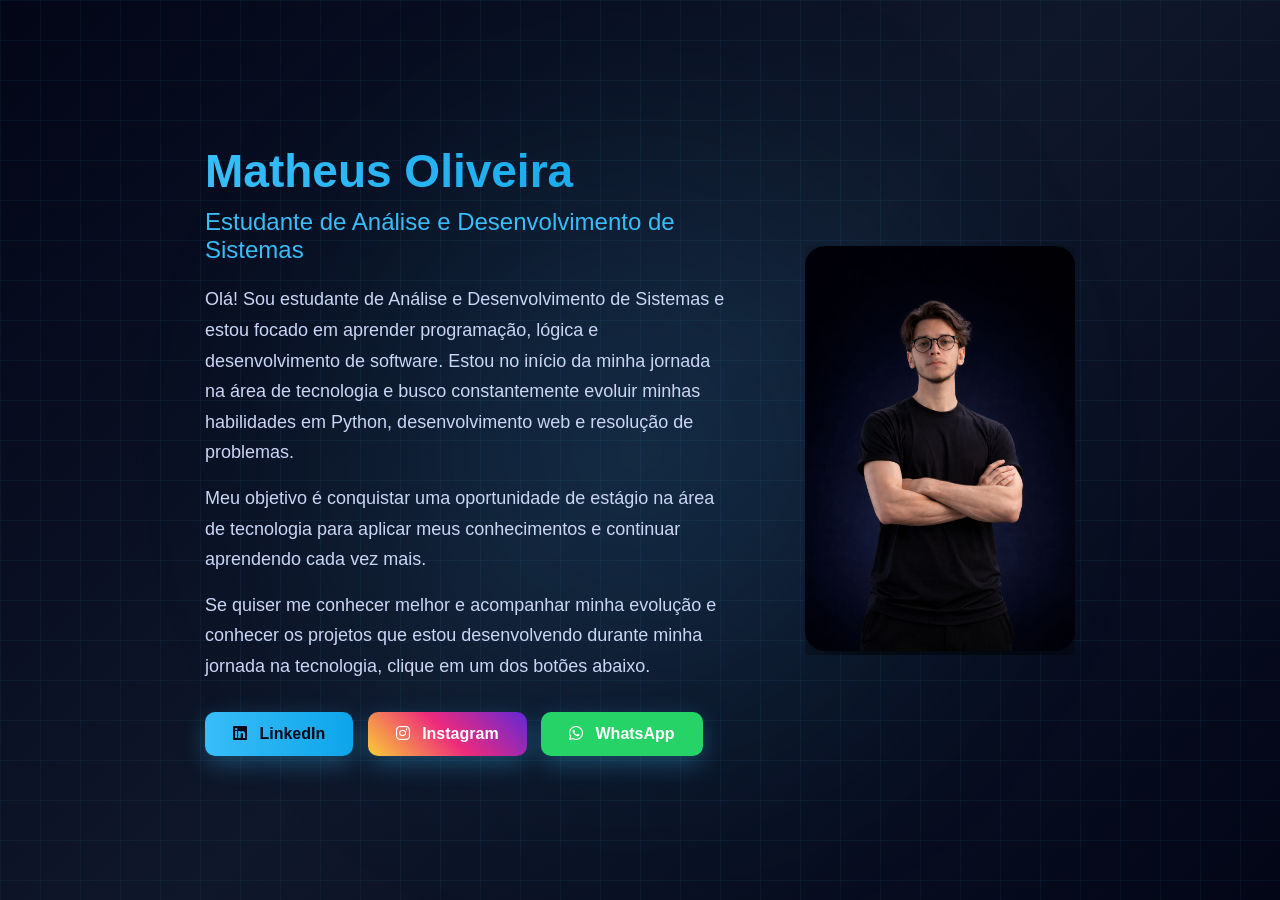
<file: Index.html>
<!DOCTYPE html>
<html lang="pt-br">
<head>

<meta charset="UTF-8">
<meta name="viewport" content="width=device-width, initial-scale=1.0">

<title>Matheus Oliveira | Estudante de ADS</title>

<link rel="stylesheet" href="https://cdnjs.cloudflare.com/ajax/libs/font-awesome/6.5.0/css/all.min.css">

<style>

*{
margin:0;
padding:0;
box-sizing:border-box;
}

body{
font-family:'Segoe UI', Tahoma, Geneva, Verdana, sans-serif;
background:linear-gradient(135deg,#020617,#0f172a,#020617);
color:white;
min-height:100vh;
display:flex;
align-items:center;
justify-content:center;
overflow:hidden;
}

/* FUNDO TECNOLÓGICO GRID */

body::before{
content:"";
position:fixed;
top:0;
left:0;
width:100%;
height:100%;

background:
linear-gradient(rgba(56,189,248,0.06) 1px, transparent 1px),
linear-gradient(90deg, rgba(56,189,248,0.06) 1px, transparent 1px);

background-size:40px 40px;

z-index:-2;
}

/* LUZ NEON (LED TECH) */

body::after{
content:"";
position:fixed;
top:50%;
left:50%;
width:800px;
height:800px;

background:radial-gradient(circle,#38bdf8 0%, transparent 70%);

transform:translate(-50%,-50%);
opacity:0.18;
filter:blur(120px);

animation:pulse 6s infinite alternate;

z-index:-3;
}

@keyframes pulse{
from{
transform:translate(-50%,-50%) scale(1);
opacity:0.15;
}
to{
transform:translate(-50%,-50%) scale(1.3);
opacity:0.25;
}
}

/* container */

.container{
display:flex;
align-items:center;
justify-content:center;
gap:80px;
padding:60px;
max-width:1200px;
animation:fadeIn 1.2s ease;
}

/* texto */

.texto{
max-width:520px;
}

h1{
font-size:46px;
margin-bottom:10px;
background:linear-gradient(90deg,#38bdf8,#0ea5e9);
-webkit-background-clip:text;
-webkit-text-fill-color:transparent;
}

h2{
margin-bottom:20px;
color:#38bdf8;
font-weight:500;
}

p{
font-size:18px;
line-height:1.7;
color:#cbd5f5;
margin-bottom:15px;
}

/* FOTO */

.foto{
position:relative;
overflow:hidden;
}

.foto img{
width:270px;
border-radius:20px;
box-shadow:0 20px 60px rgba(0,0,0,0.7);
transition:0.4s;
}

.foto:hover img{
transform:scale(1.05) rotate(1deg);
}

/* caixa escondida */

.info{
position:absolute;
bottom:0;
left:0;
width:100%;

background:rgba(2,6,23,0.95);
color:#38bdf8;

padding:16px;
text-align:center;

transform:translateY(100%);
transition:0.4s;

border-bottom-left-radius:20px;
border-bottom-right-radius:20px;

font-weight:600;
}

/* aparece somente quando passa o mouse */

.foto:hover .info{
transform:translateY(0);
}

/* linha menor */

.info span{
display:block;
font-size:14px;
margin-top:4px;
color:#cbd5f5;
font-weight:400;
letter-spacing:1px;
}

/* botões */

.botao{
display:inline-block;
margin-top:15px;
margin-right:10px;
padding:13px 28px;
border-radius:10px;
background:linear-gradient(90deg,#38bdf8,#0ea5e9);
color:#020617;
font-weight:600;
text-decoration:none;
border:none;
cursor:pointer;
transition:0.3s;
box-shadow:0 8px 25px rgba(56,189,248,0.3);
}

.botao:hover{
transform:translateY(-3px);
box-shadow:0 12px 35px rgba(56,189,248,0.5);
}

/* ícones */

.botao i{
margin-right:8px;
}

/* cores específicas */

.instagram{
background:linear-gradient(45deg,#f9ce34,#ee2a7b,#6228d7);
color:white;
}

.whatsapp{
background:#25D366;
color:white;
}

.whatsapp:hover{
background:#1ebe5d;
}

/* animação */

@keyframes fadeIn{
from{
opacity:0;
transform:translateY(20px);
}
to{
opacity:1;
transform:translateY(0);
}
}

/* responsivo */

@media (max-width:900px){

.container{
flex-direction:column;
text-align:center;
gap:40px;
padding:40px;
}

.foto img{
width:220px;
}

.info{
transform:translateY(0);
}

h1{
font-size:36px;
}

p{
font-size:16px;
}

}

</style>
</head>

<body>

<div class="container">

<div class="texto">

<h1>Matheus Oliveira</h1>

<h2>Estudante de Análise e Desenvolvimento de Sistemas</h2>

<p>
Olá! Sou estudante de Análise e Desenvolvimento de Sistemas e estou focado em aprender
programação, lógica e desenvolvimento de software. Estou no início da minha jornada
na área de tecnologia e busco constantemente evoluir minhas habilidades em
Python, desenvolvimento web e resolução de problemas.
</p>

<p>
Meu objetivo é conquistar uma oportunidade de estágio na área de tecnologia
para aplicar meus conhecimentos e continuar aprendendo cada vez mais.
</p>

<p>
Se quiser me conhecer melhor e acompanhar minha evolução e conhecer os projetos que estou desenvolvendo
durante minha jornada na tecnologia, clique em um dos botões abaixo.
</p>

<a class="botao" href="https://www.linkedin.com/in/matheus-oliveira-971b003a2" target="_blank">
<i class="fa-brands fa-linkedin"></i> LinkedIn
</a>

<a class="botao instagram" href="https://www.instagram.com/otheus.oliveira" target="_blank">
<i class="fa-brands fa-instagram"></i> Instagram
</a>

<a class="botao whatsapp" href="https://wa.me/5511916743110" target="_blank">
<i class="fa-brands fa-whatsapp"></i> WhatsApp
</a>

</div>

<div class="foto">

<img src="foto.jpg" alt="Foto de Matheus">

<div class="info">
Future Software Developer 💻
<span>Est. 2004</span>
</div>

</div>

</div>

</body>
</html>
</file>
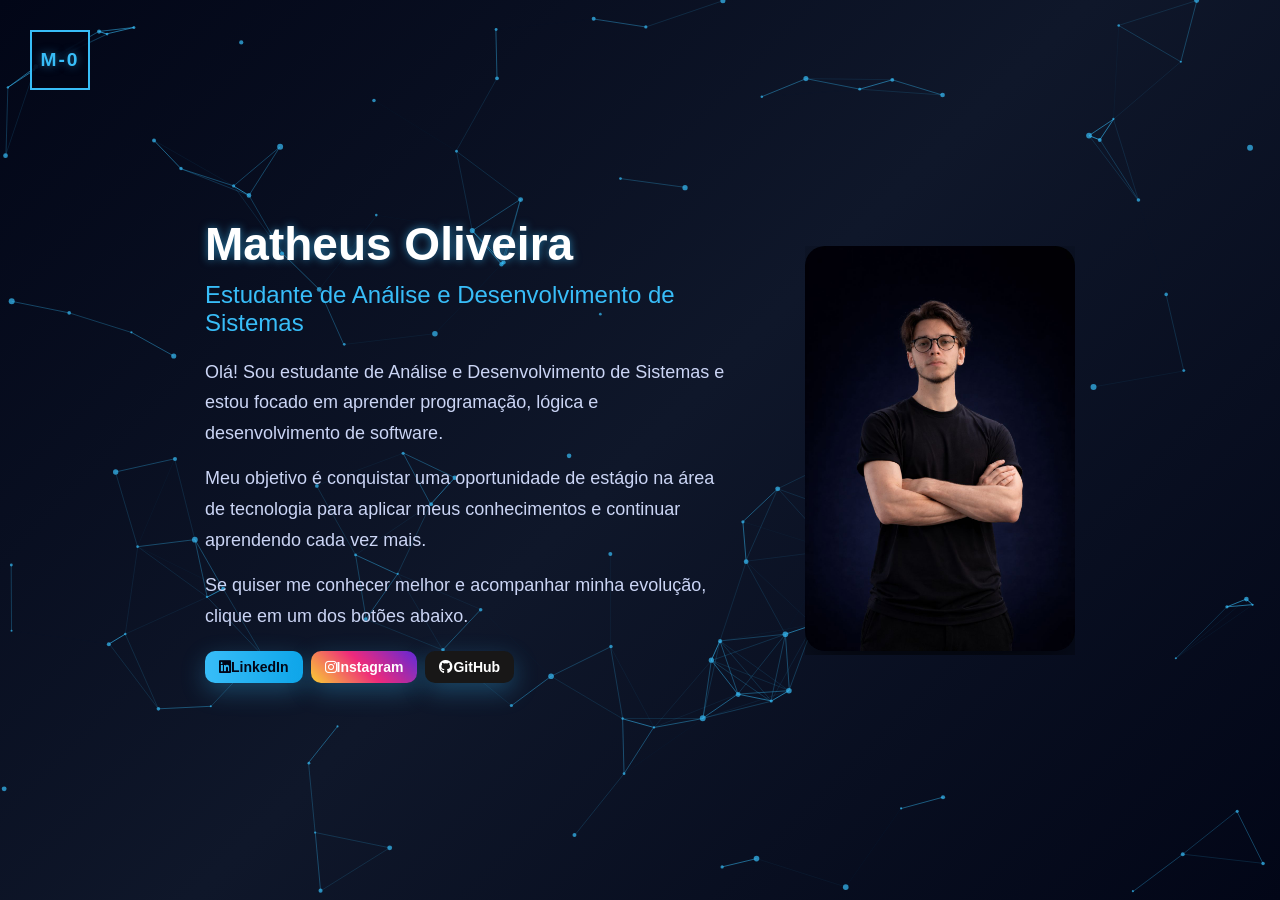
<file: index.html>
<!DOCTYPE html>
<html lang="pt-br">
<head>
    <meta charset="UTF-8">
    <meta name="viewport" content="width=device-width, initial-scale=1.0, maximum-scale=1.0, user-scalable=no">
    <meta name="theme-color" content="#020617">
    <title>M-O | Matheus Oliveira</title>
    <link rel="stylesheet" href="https://cdnjs.cloudflare.com/ajax/libs/font-awesome/6.5.0/css/all.min.css">

    <style>
        html, body {
            background: #020617;
            margin: 0;
            padding: 0;
            overflow-x: hidden;
            overflow-y: auto;
            width: 100%;
            height: 100%;
        }

        *{
            margin:0;
            padding:0;
            box-sizing:border-box;
        }

        body {
            font-family: 'Segoe UI', Tahoma, Geneva, Verdana, sans-serif;
            background: linear-gradient(135deg, #020617, #0f172a, #020617);
            color: white;
            min-height: 100vh;
            display: flex;
            align-items: center;
            justify-content: center;
        }

        /* --- MENU CIRCULAR M-O --- */
        .menu-container {
            position: fixed;
            top: 30px;
            left: 30px;
            z-index: 200;
        }

        .logo-mo-trigger {
            width: 60px;
            height: 60px;
            border: 2px solid #38bdf8;
            background: rgba(2, 6, 23, 0.9);
            color: #38bdf8;
            font-weight: 800;
            font-size: 1.2rem;
            display: flex;
            align-items: center;
            justify-content: center;
            cursor: pointer;
            letter-spacing: 2px;
            text-shadow: 0 0 10px rgba(56, 189, 248, 0.5);
            transition: 0.5s cubic-bezier(0.68, -0.55, 0.265, 1.55);
        }

        .menu-container.active .logo-mo-trigger {
            transform: rotate(45deg);
            color: #fff;
            border-color: #fff;
        }

        .menu-items {
            position: absolute;
            top: 0; left: 0;
            list-style: none;
            transition: 0.5s;
            opacity: 0;
            pointer-events: none;
        }

        .menu-container.active .menu-items {
            opacity: 1;
            pointer-events: auto;
        }

        .menu-item {
            position: absolute;
            top: 0; left: 0;
            transition: 0.5s;
            transition-delay: calc(0.1s * var(--i));
        }

        .menu-container.active .menu-item:nth-child(1) { transform: translateY(80px); }
        .menu-container.active .menu-item:nth-child(2) { transform: translateX(80px); }
        .menu-container.active .menu-item:nth-child(3) { transform: translate(60px, 60px); }

        .menu-link {
            width: 50px;
            height: 50px;
            background: #38bdf8;
            color: #020617;
            border-radius: 50%;
            display: flex;
            align-items: center;
            justify-content: center;
            text-decoration: none;
            box-shadow: 0 0 15px rgba(56, 189, 248, 0.4);
            transition: 0.3s;
            cursor: pointer;
        }

        .menu-link:hover { background: #fff; transform: scale(1.1); }

        /* --- FUNDO DE PARTÍCULAS --- */
        #particle-canvas {
            position: fixed;
            top: 0; left: 0; width: 100%; height: 100%;
            z-index: 1;
            pointer-events: none;
        }

        /* --- CONTAINER PRINCIPAL --- */
        .container {
            display: flex;
            align-items: center;
            justify-content: center;
            gap: 80px;
            padding: 60px;
            max-width: 1200px;
            position: relative;
            z-index: 10;
            animation: fadeIn 1.2s ease;
            width: 100%;
        }

        .texto { max-width: 520px; width: 100%; }

        h1 {
            font-size: 46px;
            margin-bottom: 10px;
            color: #fff;
            cursor: pointer;
            text-shadow: 0 0 8px rgba(56, 189, 248, 0.6);
            animation: neonPulse 3s infinite alternate;
        }

        @keyframes neonPulse {
            from { text-shadow: 0 0 5px rgba(56, 189, 248, 0.5), 0 0 10px rgba(56, 189, 248, 0.3); }
            to { text-shadow: 0 0 15px rgba(56, 189, 248, 0.8), 0 0 25px rgba(56, 189, 248, 0.6); }
        }

        h2 { margin-bottom: 20px; color: #38bdf8; font-weight: 500; }
        p { font-size: 18px; line-height: 1.7; color: #cbd5f5; margin-bottom: 15px; }

        /* --- FOTO E TARJA (PADRÃO DESKTOP) --- */
        .foto { position: relative; overflow: hidden; flex-shrink: 0; }
        .foto img { width: 270px; border-radius: 20px; box-shadow: 0 20px 60px rgba(0,0,0,0.7); transition: 0.4s; z-index: 5; position: relative; }
        .foto:hover img { transform: scale(1.05) rotate(1deg); }

        .info {
            position: absolute; bottom: 0; left: 0; width: 100%; background: rgba(2, 6, 23, 0.95);
            color: #38bdf8; padding: 16px; text-align: center; transform: translateY(100%);
            transition: 0.4s; border-bottom-left-radius: 20px; border-bottom-right-radius: 20px; font-weight: 600;
            z-index: 10;
        }
        .foto:hover .info { transform: translateY(0); }
        .info span { display: block; font-size: 14px; margin-top: 4px; color: #cbd5f5; font-weight: 400; }

        .botoes { display: flex; flex-wrap: wrap; gap: 8px; margin-top: 20px; }
        .botao {
            display: flex; align-items: center; justify-content: center;
            padding: 8px 14px; font-size: 14px; border-radius: 10px;
            background: linear-gradient(90deg,#38bdf8,#0ea5e9);
            color: #020617; font-weight: 600; text-decoration: none;
            transition: 0.3s; box-shadow: 0 8px 25px rgba(56, 189, 248, 0.3);
        }
        .botao:hover { transform: translateY(-3px); box-shadow: 0 12px 35px rgba(56, 189, 248, 0.5); }
        .instagram { background: linear-gradient(45deg,#f9ce34,#ee2a7b,#6228d7); color: white; }
        .github { background: #181717; color: white; }

        /* --- MODAL DO CURRÍCULO --- */
        .cv-modal {
            display: none; position: fixed; top: 0; left: 0; width: 100%; height: 100%;
            background: rgba(2, 6, 23, 0.95); z-index: 900;
            justify-content: center; align-items: center;
            backdrop-filter: blur(10px); padding: 20px;
        }
        .cv-modal.active { display: flex; animation: fadeIn 0.4s ease; }
        
        .cv-content {
            background: #0f172a; width: 100%; max-width: 800px; max-height: 90vh;
            border-radius: 20px; border: 1px solid #38bdf8; overflow-y: auto; padding: 40px;
            position: relative; box-shadow: 0 0 50px rgba(56, 189, 248, 0.2);
        }
        .close-cv { position: absolute; top: 20px; right: 20px; color: #38bdf8; font-size: 24px; cursor: pointer; }

        .cv-header { border-bottom: 1px solid rgba(56, 189, 248, 0.3); padding-bottom: 20px; margin-bottom: 30px; }
        .cv-grid { display: grid; grid-template-columns: 1fr 1fr; gap: 30px; }
        .cv-section h3 { color: #38bdf8; font-size: 1.1rem; margin-bottom: 15px; display: flex; align-items: center; gap: 10px; }
        .skill-tag { 
            display: inline-block; background: rgba(56, 189, 248, 0.1); border: 1px solid #38bdf8;
            padding: 4px 10px; border-radius: 6px; font-size: 12px; margin: 0 5px 10px 0; color: #38bdf8;
        }
        .project-item { margin-bottom: 15px; border-left: 2px solid #1e293b; padding-left: 10px; }
        .project-item strong { color: #fff; font-size: 14px; display: block; }
        .project-item span { color: #cbd5f5; font-size: 12px; }

        @keyframes fadeIn { from { opacity: 0; transform: translateY(20px); } to { opacity: 1; transform: translateY(0); } }

        /* ============================================================
           APENAS PARA MOBILE E TABLETS (Alterações isoladas aqui)
           ============================================================ */
        @media (max-width: 900px) {
            body { display: block; overflow-y: auto; }
            .container { 
                flex-direction: column; 
                text-align: center; 
                padding: 120px 25px 40px 25px; 
                width: 100%; 
                gap: 40px;
                align-items: center;
            }

            /* Foto e Tarja: Corrigido para não cortar e aparecer fixa no mobile */
            .foto { 
                order: -1; 
                margin-bottom: 10px; 
                overflow: visible; 
            } 
            .foto img { width: 220px; } 

            .info { 
                transform: translateY(0); /* Sempre visível em telas touch */
                position: relative; 
                border-radius: 0 0 20px 20px; 
                margin-top: -5px; 
                box-shadow: 0 10px 20px rgba(0,0,0,0.3);
            }

            /* Centralização e alinhamento dos botões em stack */
            .botoes { 
                justify-content: center; 
                flex-direction: column; 
                gap: 12px; 
                align-items: center; 
            }
            .botao { 
                width: 100%; 
                max-width: 250px; 
            }

            h1 { font-size: 34px; }
            .cv-grid { grid-template-columns: 1fr; }
        }
    </style>
</head>
<body>

<div class="menu-container" id="techMenu">
    <div class="logo-mo-trigger" onclick="toggleMenu()">M-0</div>
    <ul class="menu-items">
        <li class="menu-item" style="--i:1">
            <div onclick="toggleCV()" class="menu-link" title="Ver Currículo Avançado">
                <i class="fas fa-file-code"></i>
            </div>
        </li>
        <li class="menu-item" style="--i:2">
            <a href="https://github.com/TheusVicente?tab=repositories" target="_blank" class="menu-link" title="Projetos">
                <i class="fas fa-code"></i>
            </a>
        </li>
        <li class="menu-item" style="--i:3">
            <a href="https://wa.me/5511916743110" target="_blank" class="menu-link" style="background: #25D366;">
                <i class="fab fa-whatsapp"></i>
            </a>
        </li>
    </ul>
</div>

<div class="cv-modal" id="cvModal">
    <div class="cv-content">
        <span class="close-cv" onclick="toggleCV()">&times;</span>
        <div class="cv-header">
            <h2 style="color:#fff; margin-bottom:5px;">Matheus Oliveira</h2>
            <p style="color:#38bdf8; font-size:14px;">Desenvolvedor em Formação | Analista de Sistemas | 1º Semestre</p>
        </div>
        
        <div class="cv-grid">
            <div class="cv-section">
                <h3><i class="fas fa-graduation-cap"></i> Educação</h3>
                <p style="font-size:14px; color:#fff;"><strong>ADS - Análise e Desenvolvimento de Sistemas</strong></p>
                <p style="font-size:12px;">1º Semestre | 2026 - Atual</p>
                
                <h3 style="margin-top:25px;"><i class="fas fa-terminal"></i> Projetos em Destaque</h3>
                <div class="project-item">
                    <strong>FinTech Logic (Python)</strong>
                    <span>Scripts avançados para automação de cotação de moedas e simulador de impostos tributários.</span>
                </div>
                <div class="project-item">
                    <strong>Calculadora de Algoritmos</strong>
                    <span>Desenvolvimento de lógica matemática aplicada em Python para automação de tarefas.</span>
                </div>
                <div class="project-item">
                    <strong>Portfólio Web (HTML/CSS)</strong>
                    <span>Criação de interface responsiva com design focado em UX moderno.</span>
                </div>
            </div>

            <div class="cv-section">
                <h3><i class="fas fa-laptop-code"></i> Hard Skills</h3>
                <div>
                    <span class="skill-tag">Python 3.x</span>
                    <span class="skill-tag">JavaScript ES6+</span>
                    <span class="skill-tag">HTML5 / CSS3</span>
                    <span class="skill-tag">Lógica de Programação</span>
                    <span class="skill-tag">Git & GitHub</span>
                    <span class="skill-tag">Scripts de Automação</span>
                </div>

                <h3 style="margin-top:25px;"><i class="fas fa-bullseye"></i> Perfil Profissional</h3>
                <p style="font-size:13px; color:#cbd5f5;">
                    Estudante focado em resolver problemas através de código limpo. Busco meu <strong>primeiro estágio</strong> para colaborar em times de tecnologia e evoluir como desenvolvedor Full Stack.
                </p>
                
                <h3 style="margin-top:25px;"><i class="fas fa-user-check"></i> Soft Skills</h3>
                <p style="font-size:13px; color:#cbd5f5;">
                    • Aprendizado Autodidata<br>
                    • Comunicação Assertiva<br>
                    • Mentalidade de Crescimento (Growth Mindset)
                    • Resolução de Problemas Lógicos
                    • Trabalho em Equipe (ou Colaboração)
            
                </p>
            </div>
        </div>

        <div style="margin-top:30px; text-align:center;">
            <a href="https://wa.me/5511916743110" target="_blank" class="botao" style="display:inline-flex; padding: 12px 30px;">
                <i class="fab fa-whatsapp" style="margin-right:8px;"></i> Agendar Entrevista
            </a>
        </div>
    </div>
</div>

<canvas id="particle-canvas"></canvas>

<div class="container">
    <div class="texto">
        <h1>Matheus Oliveira</h1>
        <h2>Estudante de Análise e Desenvolvimento de Sistemas</h2>
        <p>Olá! Sou estudante de Análise e Desenvolvimento de Sistemas e estou focado em aprender programação, lógica e desenvolvimento de software.</p>
        <p>Meu objetivo é conquistar uma oportunidade de estágio na área de tecnologia para aplicar meus conhecimentos e continuar aprendendo cada vez mais.</p>
        <p>Se quiser me conhecer melhor e acompanhar minha evolução, clique em um dos botões abaixo.</p>

        <div class="botoes">
            <a class="botao" href="https://www.linkedin.com/in/matheus-oliveira-971b003a2" target="_blank"><i class="fa-brands fa-linkedin"></i> LinkedIn</a>
            <a class="botao instagram" href="https://www.instagram.com/otheus.oliveira" target="_blank"><i class="fa-brands fa-instagram"></i> Instagram</a>
            <a class="botao github" href="https://github.com/TheusVicente" target="_blank"><i class="fa-brands fa-github"></i> GitHub</a>
        </div>
    </div>

    <div class="foto">
        <img src="foto.jpg" alt="Foto de Matheus">
        <div class="info">Future Software Developer 💻<span>Est. 2004</span></div>
    </div>
</div>

<script>
    function toggleMenu() { document.getElementById('techMenu').classList.toggle('active'); }
    
    function toggleCV() { 
        document.getElementById('cvModal').classList.toggle('active');
        if(document.getElementById('techMenu').classList.contains('active')) toggleMenu();
    }

    const canvas = document.getElementById('particle-canvas');
    const ctx = canvas.getContext('2d');
    let particles = [];
    let mouse = { x: null, y: null };

    window.addEventListener('mousemove', e => { mouse.x = e.x; mouse.y = e.y; });

    function init() {
        canvas.width = window.innerWidth;
        canvas.height = window.innerHeight;
        particles = [];
        const density = window.innerWidth < 900 ? 15000 : 9000;
        const numberOfParticles = (canvas.width * canvas.height) / density;
        for (let i = 0; i < numberOfParticles; i++) {
            particles.push({
                x: Math.random() * canvas.width,
                y: Math.random() * canvas.height,
                vx: (Math.random() - 0.5) * 1,
                vy: (Math.random() - 0.5) * 1,
                size: Math.random() * 2 + 1
            });
        }
    }

    function draw() {
        ctx.clearRect(0, 0, canvas.width, canvas.height);
        particles.forEach((p, i) => {
            p.x += p.vx; p.y += p.vy;
            if (p.x < 0 || p.x > canvas.width) p.vx *= -1;
            if (p.y < 0 || p.y > canvas.height) p.vy *= -1;
            ctx.beginPath();
            ctx.arc(p.x, p.y, p.size, 0, Math.PI * 2);
            ctx.fillStyle = 'rgba(56, 189, 248, 0.7)';
            ctx.fill();
            for (let j = i + 1; j < particles.length; j++) {
                const p2 = particles[j];
                const dx = p.x - p2.x; const dy = p.y - p2.y;
                const dist = Math.sqrt(dx*dx + dy*dy);
                if (dist < 100) {
                    ctx.beginPath();
                    ctx.strokeStyle = `rgba(56, 189, 248, ${1 - dist/100})`;
                    ctx.lineWidth = 0.8;
                    ctx.moveTo(p.x, p.y); ctx.lineTo(p2.x, p2.y);
                    ctx.stroke();
                }
            }
        });
        requestAnimationFrame(draw);
    }

    init(); draw(); window.onresize = init;
</script>

</body>
</html>
</file>
